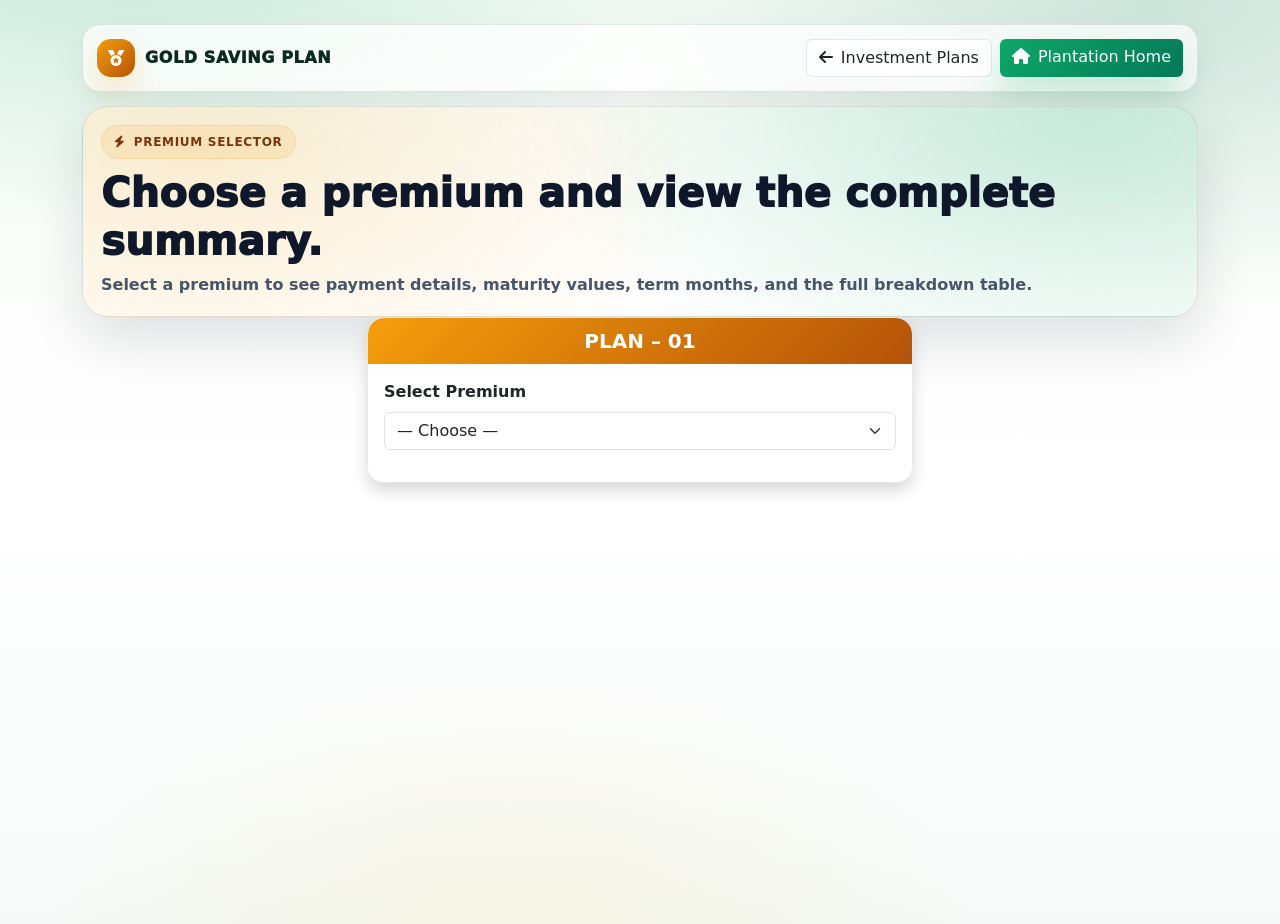
<file: gold-saving-plan.html>
<!DOCTYPE html>
<html lang="en">
<head>
  <meta charset="UTF-8" />
  <meta name="viewport" content="width=device-width, initial-scale=1, viewport-fit=cover" />
  <title>Gold Saving Plan – Premium Selector</title>

  <!-- Bootstrap 5 CSS -->
  <link href="https://cdn.jsdelivr.net/npm/bootstrap@5.3.3/dist/css/bootstrap.min.css" rel="stylesheet">
  <link rel="stylesheet" href="https://cdnjs.cloudflare.com/ajax/libs/font-awesome/6.4.0/css/all.min.css">

  <style>
    :root{
      --inv-primary:#0ea76a;
      --inv-primary-2:#047857;
      --inv-text:#0f172a;
      --inv-muted:#475569;
      --inv-stroke: rgba(15,23,42,.10);
      --inv-card: rgba(255,255,255,.78);
      --inv-shadow: 0 22px 55px rgba(2,6,23,.12);
      --inv-ring: rgba(14,167,106,.22);
    }
    body.inv-body{
      min-height:100vh;
      background:
        radial-gradient(1100px 600px at 10% -10%, rgba(14,167,106,.22), transparent 55%),
        radial-gradient(900px 500px at 90% 0%, rgba(4,120,87,.18), transparent 60%),
        radial-gradient(800px 500px at 40% 105%, rgba(251,191,36,.10), transparent 60%),
        linear-gradient(180deg, #f7fbf7 0%, #ffffff 55%, #f5faf8 100%);
      color:var(--inv-text);
    }
    :focus-visible{outline:3px solid var(--inv-ring)!important;outline-offset:3px;border-radius:14px}
    .inv-topbar{
      display:flex;align-items:center;justify-content:space-between;
      gap:12px;flex-wrap:wrap;
      padding:14px 14px;
      border-radius:18px;
      background: rgba(255,255,255,.72);
      border:1px solid var(--inv-stroke);
      backdrop-filter: blur(10px);
      box-shadow: 0 10px 30px rgba(2,6,23,.06);
    }
    .inv-brand{display:flex;align-items:center;gap:10px;font-weight:1000;letter-spacing:.6px;text-transform:uppercase;color:#0b2b1e}
    .inv-brand i{
      width:38px;height:38px;border-radius:14px;
      display:inline-flex;align-items:center;justify-content:center;
      background: linear-gradient(135deg, #f59e0b, #b45309);
      color:#fff;box-shadow: 0 14px 28px rgba(245,158,11,.22);
    }
    .inv-hero{
      margin-top:14px;
      border-radius:26px;
      overflow:hidden;
      border:1px solid var(--inv-stroke);
      background:
        radial-gradient(900px 450px at 10% 20%, rgba(245,158,11,.18), transparent 60%),
        radial-gradient(900px 450px at 90% 10%, rgba(14,167,106,.18), transparent 62%),
        linear-gradient(135deg, rgba(255,255,255,.72), rgba(255,255,255,.50));
      backdrop-filter: blur(10px);
      box-shadow: var(--inv-shadow);
    }
    .inv-hero .inner{padding:18px 18px}
    .inv-kicker{
      display:inline-flex;align-items:center;gap:8px;padding:7px 12px;border-radius:999px;
      background:rgba(245,158,11,.12);border:1px solid rgba(245,158,11,.18);
      color:#78350f;font-weight:900;text-transform:uppercase;letter-spacing:.7px;font-size:12px
    }
    .inv-title{margin:10px 0 6px;font-weight:1000;letter-spacing:.2px}
    .inv-sub{margin:0;color:var(--inv-muted);font-weight:650;line-height:1.7}
    .btn.inv-btn-primary{
      border:0;
      background:linear-gradient(135deg, var(--inv-primary), var(--inv-primary-2));
      box-shadow: 0 16px 30px rgba(14,167,106,.20);
    }
    .btn.inv-btn-primary:hover{filter:brightness(.98)}
    .btn.inv-btn-outline{border:1px solid var(--inv-stroke)!important;background:rgba(255,255,255,.82)!important}
    .card.inv-card{
      background: var(--inv-card)!important;
      border:1px solid var(--inv-stroke)!important;
      backdrop-filter: blur(12px);
      transition: transform .18s ease, box-shadow .18s ease, background .18s ease, border-color .18s ease;
      overflow:hidden;
    }
    .card.inv-card:hover{
      transform: translateY(-3px);
      box-shadow: 0 26px 70px rgba(2,6,23,.14)!important;
      border-color: rgba(245,158,11,.25)!important;
      background: rgba(255,255,255,.88)!important;
    }
    .card-header.inv-head{
      border:0!important;
      background:linear-gradient(135deg, #f59e0b, #b45309)!important;
    }
    .form-select:focus{
      border-color: rgba(245,158,11,.55)!important;
      box-shadow: 0 0 0 .25rem rgba(245,158,11,.18)!important;
    }
    .table{border-radius:14px;overflow:hidden}
  </style>
</head>

<body class="inv-body">
  <div class="container my-4">
    <div class="inv-topbar">
      <div class="inv-brand">
        <i class="fa-solid fa-medal" aria-hidden="true"></i>
        <span>Gold Saving Plan</span>
      </div>
      <div class="d-flex flex-wrap gap-2">
        <a class="btn inv-btn-outline" href="investments.html"><i class="fa-solid fa-arrow-left me-2" aria-hidden="true"></i>Investment Plans</a>
        <a class="btn inv-btn-primary text-white" href="plantation.html"><i class="fa-solid fa-house me-2" aria-hidden="true"></i>Plantation Home</a>
      </div>
    </div>

    <div class="inv-hero">
      <div class="inner">
        <div class="inv-kicker"><i class="fa-solid fa-bolt" aria-hidden="true"></i>Premium selector</div>
        <h1 class="inv-title">Choose a premium and view the complete summary.</h1>
        <p class="inv-sub">Select a premium to see payment details, maturity values, term months, and the full breakdown table.</p>
      </div>
    </div>

    <div class="row g-4">

      <!-- 🔹 PLAN 01 ONLY -->
      <div class="col-12 col-md-8 col-lg-6 mx-auto">
        <div class="card inv-card shadow border-0 rounded-4 h-100">
          <div class="card-header inv-head text-white text-center fs-5 fw-semibold rounded-top-4">
            PLAN – 01
          </div>
          <div class="card-body">
            <label for="premium1" class="form-label fw-semibold">Select Premium</label>
            <select id="premium1" class="form-select mb-3">
              <option value="">— Choose —</option>
            </select>

            <div id="details1" class="d-none">
              <div class="row g-2 mb-3">
                <div class="col-12">
                  <div class="p-3 bg-light rounded-3 border">
                    <div class="small text-muted">Payment</div>
                    <div class="fw-bold" id="payment1"></div>
                  </div>
                </div>
                <div class="col-12">
                  <div class="p-3 bg-light rounded-3 border">
                    <div class="small text-muted">Maturity Year</div>
                    <div class="fw-bold" id="maturityYear1"></div>
                  </div>
                </div>
                <div class="col-12">
                  <div class="p-3 bg-light rounded-3 border">
                    <div class="small text-muted">Maturity (Illustrated)</div>
                    <div class="fw-bold text-success" id="maturityIllustrated1"></div>
                  </div>
                </div>
                <div class="col-12">
                  <div class="p-3 bg-light rounded-3 border">
                    <div class="small text-muted">Maturity (Guaranteed)</div>
                    <div class="fw-bold text-primary" id="maturityGuaranteed1"></div>
                  </div>
                </div>
                <div class="col-12">
                  <div class="p-3 bg-light rounded-3 border">
                    <div class="small text-muted">Terms (Months)</div>
                    <div class="fw-bold" id="termMonths1"></div>
                  </div>
                </div>
              </div>

              <table class="table table-sm align-middle">
                <thead class="table-light">
                  <tr><th>Field</th><th>Value</th></tr>
                </thead>
                <tbody id="table1"></tbody>
              </table>

              <div class="alert alert-success mb-0">Showing details for selected premium.</div>
            </div>
          </div>
        </div>
      </div>

    </div>
  </div>

  <!-- Bootstrap Bundle JS -->
  <script src="https://cdn.jsdelivr.net/npm/bootstrap@5.3.3/dist/js/bootstrap.bundle.min.js"></script>

  <script>
    // =======================
    //  DATA (Plan 1 only)
    // =======================
    const PLANS = {
      plan1: [
        {id:"one-time",premium:1000000,premiumLabel:"Rs. 1,000,000 (One-time)",payment:"Rs. 1,000,000 at 5 Years",maturityYear:"5 Years",maturityIllustrated:5000000,maturityGuaranteed:2500000,termMonths:"N/A"},
        {id:"23m",premium:30435,premiumLabel:"Rs. 30,435 (23 Months) Pay 40% initially (400,000)",payment:"Rs. 1,100,005 at 5.6 Years",maturityYear:"5.6 Years",maturityIllustrated:5000000,maturityGuaranteed:2500000,termMonths:23},
        {id:"36m",premium:30556,premiumLabel:"Rs. 30,556 (36 Months)",payment:"Rs. 1,100,016 at 6 Years",maturityYear:"6 Years",maturityIllustrated:5000000,maturityGuaranteed:2500000,termMonths:36},
        {id:"48m",premium:22920,premiumLabel:"Rs. 22,920 (48 Months)",payment:"Rs. 1,100,160 at 7 Years",maturityYear:"7 Years",maturityIllustrated:5000000,maturityGuaranteed:2500000,termMonths:48},
        {id:"60m",premium:18335,premiumLabel:"Rs. 18,335 (60 Months)",payment:"Rs. 1,100,100 at 8 Years",maturityYear:"8 Years",maturityIllustrated:5000000,maturityGuaranteed:2500000,termMonths:60}
      ]
    };

    // =======================
    //  UI Logic
    // =======================
    const fmt = n => (typeof n === "number" ? "Rs. " + n.toLocaleString("en-US") : n);

    function fillDropdown(selectEl, data){
      data.forEach(d=>{
        const o=document.createElement("option");
        o.value=d.id;
        o.textContent=d.premiumLabel;
        selectEl.appendChild(o);
      });
    }

    function attachPlan(selectId, detailsId, idsPrefix, data){
      const sel = document.getElementById(selectId);
      const details = document.getElementById(detailsId);
      const map = {
        payment: document.getElementById("payment"+idsPrefix),
        maturityYear: document.getElementById("maturityYear"+idsPrefix),
        maturityIllustrated: document.getElementById("maturityIllustrated"+idsPrefix),
        maturityGuaranteed: document.getElementById("maturityGuaranteed"+idsPrefix),
        termMonths: document.getElementById("termMonths"+idsPrefix),
        table: document.getElementById("table"+idsPrefix)
      };

      fillDropdown(sel, data);

      sel.addEventListener("change", ()=>{
        const chosen = data.find(d=>d.id===sel.value);
        if(!chosen){
          details.classList.add("d-none");
          map.table.innerHTML="";
          return;
        }
        map.payment.textContent = chosen.payment;
        map.maturityYear.textContent = chosen.maturityYear;
        map.maturityIllustrated.textContent = fmt(chosen.maturityIllustrated);
        map.maturityGuaranteed.textContent = fmt(chosen.maturityGuaranteed);
        map.termMonths.textContent = chosen.termMonths;

        // table rows
        map.table.innerHTML = "";
        [
          ["Premium", fmt(chosen.premium)],
          ["Payment", chosen.payment],
          ["Maturity Year", chosen.maturityYear],
          ["Maturity (Illustrated)", fmt(chosen.maturityIllustrated)],
          ["Maturity (Guaranteed)", fmt(chosen.maturityGuaranteed)],
          ["Terms (Months)", chosen.termMonths]
        ].forEach(([k,v])=>{
          const tr=document.createElement("tr");
          tr.innerHTML = `<td>${k}</td><td>${v}</td>`;
          map.table.appendChild(tr);
        });

        details.classList.remove("d-none");
      });
    }

    // Hook up only plan 1
    attachPlan("premium1","details1","1",PLANS.plan1);
  </script>
</body>
</html>
</file>
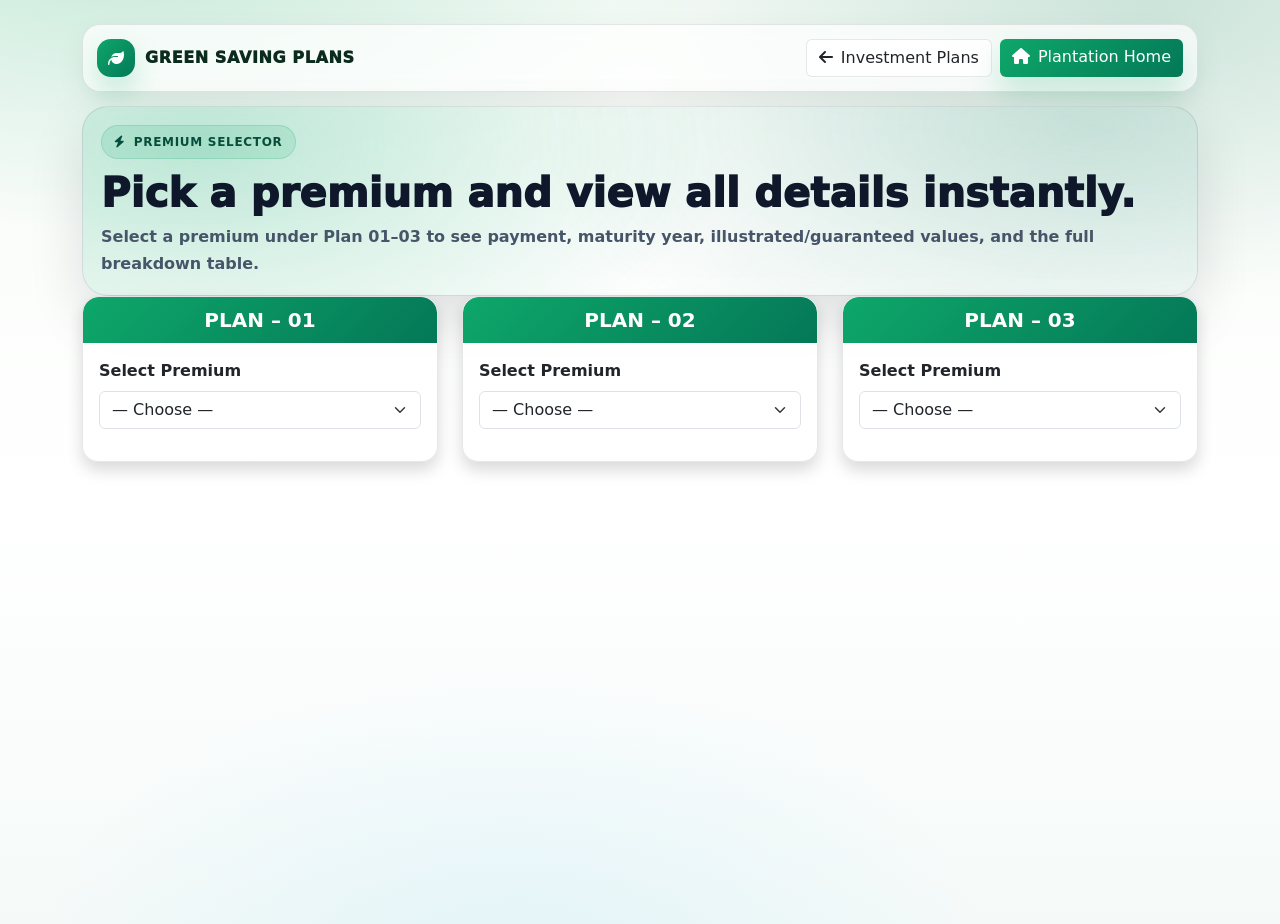
<file: green-saving-plans.html>
<!DOCTYPE html>
<html lang="en">
<head>
  <meta charset="UTF-8" />
  <meta name="viewport" content="width=device-width, initial-scale=1, viewport-fit=cover" />
  <title>Green Saving Plans – Premium Selector</title>

  <!-- Bootstrap 5 CSS -->
  <link href="https://cdn.jsdelivr.net/npm/bootstrap@5.3.3/dist/css/bootstrap.min.css" rel="stylesheet">
  <link rel="stylesheet" href="https://cdnjs.cloudflare.com/ajax/libs/font-awesome/6.4.0/css/all.min.css">

  <style>
    :root{
      --inv-primary:#0ea76a;
      --inv-primary-2:#047857;
      --inv-text:#0f172a;
      --inv-muted:#475569;
      --inv-stroke: rgba(15,23,42,.10);
      --inv-card: rgba(255,255,255,.78);
      --inv-shadow: 0 22px 55px rgba(2,6,23,.12);
      --inv-ring: rgba(14,167,106,.22);
    }
    body.inv-body{
      min-height:100vh;
      background:
        radial-gradient(1100px 600px at 10% -10%, rgba(14,167,106,.22), transparent 55%),
        radial-gradient(900px 500px at 90% 0%, rgba(4,120,87,.18), transparent 60%),
        radial-gradient(800px 500px at 40% 105%, rgba(56,189,248,.10), transparent 60%),
        linear-gradient(180deg, #f7fbf7 0%, #ffffff 55%, #f5faf8 100%);
      color:var(--inv-text);
    }
    :focus-visible{outline:3px solid var(--inv-ring)!important;outline-offset:3px;border-radius:14px}
    .inv-topbar{
      display:flex;align-items:center;justify-content:space-between;
      gap:12px;flex-wrap:wrap;
      padding:14px 14px;
      border-radius:18px;
      background: rgba(255,255,255,.72);
      border:1px solid var(--inv-stroke);
      backdrop-filter: blur(10px);
      box-shadow: 0 10px 30px rgba(2,6,23,.06);
    }
    .inv-brand{display:flex;align-items:center;gap:10px;font-weight:1000;letter-spacing:.6px;text-transform:uppercase;color:#0b2b1e}
    .inv-brand i{
      width:38px;height:38px;border-radius:14px;
      display:inline-flex;align-items:center;justify-content:center;
      background: linear-gradient(135deg, var(--inv-primary), var(--inv-primary-2));
      color:#fff;box-shadow: 0 14px 28px rgba(14,167,106,.22);
    }
    .inv-hero{
      margin-top:14px;
      border-radius:26px;
      overflow:hidden;
      border:1px solid var(--inv-stroke);
      background:
        radial-gradient(900px 450px at 10% 20%, rgba(14,167,106,.26), transparent 60%),
        radial-gradient(900px 450px at 90% 10%, rgba(4,120,87,.18), transparent 62%),
        linear-gradient(135deg, rgba(255,255,255,.72), rgba(255,255,255,.50));
      backdrop-filter: blur(10px);
      box-shadow: var(--inv-shadow);
    }
    .inv-hero .inner{padding:18px 18px}
    .inv-kicker{
      display:inline-flex;align-items:center;gap:8px;padding:7px 12px;border-radius:999px;
      background:rgba(14,167,106,.12);border:1px solid rgba(14,167,106,.18);
      color:#064e3b;font-weight:900;text-transform:uppercase;letter-spacing:.7px;font-size:12px
    }
    .inv-title{margin:10px 0 6px;font-weight:1000;letter-spacing:.2px}
    .inv-sub{margin:0;color:var(--inv-muted);font-weight:650;line-height:1.7}
    .btn.inv-btn-primary{
      border:0;
      background:linear-gradient(135deg, var(--inv-primary), var(--inv-primary-2));
      box-shadow: 0 16px 30px rgba(14,167,106,.20);
    }
    .btn.inv-btn-primary:hover{filter:brightness(.98)}
    .btn.inv-btn-outline{border:1px solid var(--inv-stroke)!important;background:rgba(255,255,255,.82)!important}
    .card.inv-card{
      background: var(--inv-card)!important;
      border:1px solid var(--inv-stroke)!important;
      backdrop-filter: blur(12px);
      transition: transform .18s ease, box-shadow .18s ease, background .18s ease, border-color .18s ease;
      overflow:hidden;
    }
    .card.inv-card:hover{
      transform: translateY(-3px);
      box-shadow: 0 26px 70px rgba(2,6,23,.14)!important;
      border-color: rgba(14,167,106,.25)!important;
      background: rgba(255,255,255,.88)!important;
    }
    .card-header.inv-head{
      border:0!important;
      background:linear-gradient(135deg, var(--inv-primary), var(--inv-primary-2))!important;
    }
    .form-select:focus{
      border-color: rgba(14,167,106,.55)!important;
      box-shadow: 0 0 0 .25rem rgba(14,167,106,.18)!important;
    }
    .table{border-radius:14px;overflow:hidden}
  </style>
</head>

<body class="inv-body">
  <div class="container my-4">
    <div class="inv-topbar">
      <div class="inv-brand">
        <i class="fa-solid fa-leaf" aria-hidden="true"></i>
        <span>Green Saving Plans</span>
      </div>
      <div class="d-flex flex-wrap gap-2">
        <a class="btn inv-btn-outline" href="investments.html"><i class="fa-solid fa-arrow-left me-2" aria-hidden="true"></i>Investment Plans</a>
        <a class="btn inv-btn-primary text-white" href="plantation.html"><i class="fa-solid fa-house me-2" aria-hidden="true"></i>Plantation Home</a>
      </div>
    </div>

    <div class="inv-hero">
      <div class="inner">
        <div class="inv-kicker"><i class="fa-solid fa-bolt" aria-hidden="true"></i>Premium selector</div>
        <h1 class="inv-title">Pick a premium and view all details instantly.</h1>
        <p class="inv-sub">Select a premium under Plan 01–03 to see payment, maturity year, illustrated/guaranteed values, and the full breakdown table.</p>
      </div>
    </div>

    <div class="row g-4">

      <!-- 🔹 PLAN 01 -->
      <div class="col-12 col-md-6 col-lg-4">
        <div class="card inv-card shadow border-0 rounded-4 h-100">
          <div class="card-header inv-head text-white text-center fs-5 fw-semibold rounded-top-4">
            PLAN – 01
          </div>
          <div class="card-body">
            <label for="premium1" class="form-label fw-semibold">Select Premium</label>
            <select id="premium1" class="form-select mb-3">
              <option value="">— Choose —</option>
            </select>

            <div id="details1" class="d-none">
              <div class="row g-2 mb-3">
                <div class="col-12">
                  <div class="p-3 bg-light rounded-3 border"><div class="small text-muted">Payment</div><div class="fw-bold" id="payment1"></div></div>
                </div>
                <div class="col-12">
                  <div class="p-3 bg-light rounded-3 border"><div class="small text-muted">Maturity Year</div><div class="fw-bold" id="maturityYear1"></div></div>
                </div>
                <div class="col-12">
                  <div class="p-3 bg-light rounded-3 border"><div class="small text-muted">Maturity (Illustrated)</div><div class="fw-bold text-success" id="maturityIllustrated1"></div></div>
                </div>
                <div class="col-12">
                  <div class="p-3 bg-light rounded-3 border"><div class="small text-muted">Maturity (Guaranteed)</div><div class="fw-bold text-primary" id="maturityGuaranteed1"></div></div>
                </div>
                <div class="col-12">
                  <div class="p-3 bg-light rounded-3 border"><div class="small text-muted">Terms (Months)</div><div class="fw-bold" id="termMonths1"></div></div>
                </div>
              </div>

              <table class="table table-sm align-middle">
                <thead class="table-light">
                  <tr><th>Field</th><th>Value</th></tr>
                </thead>
                <tbody id="table1"></tbody>
              </table>

              <div class="alert alert-success mb-0">Showing details for selected premium.</div>
            </div>
          </div>
        </div>
      </div>

      <!-- 🔹 PLAN 02 -->
      <div class="col-12 col-md-6 col-lg-4">
        <div class="card inv-card shadow border-0 rounded-4 h-100">
          <div class="card-header inv-head text-white text-center fs-5 fw-semibold rounded-top-4">
            PLAN – 02
          </div>
          <div class="card-body">
            <label for="premium2" class="form-label fw-semibold">Select Premium</label>
            <select id="premium2" class="form-select mb-3">
              <option value="">— Choose —</option>
            </select>

            <div id="details2" class="d-none">
              <div class="row g-2 mb-3">
                <div class="col-12">
                  <div class="p-3 bg-light rounded-3 border"><div class="small text-muted">Payment</div><div class="fw-bold" id="payment2"></div></div>
                </div>
                <div class="col-12">
                  <div class="p-3 bg-light rounded-3 border"><div class="small text-muted">Maturity Year</div><div class="fw-bold" id="maturityYear2"></div></div>
                </div>
                <div class="col-12">
                  <div class="p-3 bg-light rounded-3 border"><div class="small text-muted">Maturity (Illustrated)</div><div class="fw-bold text-success" id="maturityIllustrated2"></div></div>
                </div>
                <div class="col-12">
                  <div class="p-3 bg-light rounded-3 border"><div class="small text-muted">Maturity (Guaranteed)</div><div class="fw-bold text-primary" id="maturityGuaranteed2"></div></div>
                </div>
                <div class="col-12">
                  <div class="p-3 bg-light rounded-3 border"><div class="small text-muted">Terms (Months)</div><div class="fw-bold" id="termMonths2"></div></div>
                </div>
              </div>

              <table class="table table-sm align-middle">
                <thead class="table-light">
                  <tr><th>Field</th><th>Value</th></tr>
                </thead>
                <tbody id="table2"></tbody>
              </table>

              <div class="alert alert-success mb-0">Showing details for selected premium.</div>
            </div>
          </div>
        </div>
      </div>

      <!-- 🔹 PLAN 03 -->
      <div class="col-12 col-md-6 col-lg-4">
        <div class="card inv-card shadow border-0 rounded-4 h-100">
          <div class="card-header inv-head text-white text-center fs-5 fw-semibold rounded-top-4">
            PLAN – 03
          </div>
          <div class="card-body">
            <label for="premium3" class="form-label fw-semibold">Select Premium</label>
            <select id="premium3" class="form-select mb-3">
              <option value="">— Choose —</option>
            </select>

            <div id="details3" class="d-none">
              <div class="row g-2 mb-3">
                <div class="col-12">
                  <div class="p-3 bg-light rounded-3 border"><div class="small text-muted">Payment</div><div class="fw-bold" id="payment3"></div></div>
                </div>
                <div class="col-12">
                  <div class="p-3 bg-light rounded-3 border"><div class="small text-muted">Maturity Year</div><div class="fw-bold" id="maturityYear3"></div></div>
                </div>
                <div class="col-12">
                  <div class="p-3 bg-light rounded-3 border"><div class="small text-muted">Maturity (Illustrated)</div><div class="fw-bold text-success" id="maturityIllustrated3"></div></div>
                </div>
                <div class="col-12">
                  <div class="p-3 bg-light rounded-3 border"><div class="small text-muted">Maturity (Guaranteed)</div><div class="fw-bold text-primary" id="maturityGuaranteed3"></div></div>
                </div>
                <div class="col-12">
                  <div class="p-3 bg-light rounded-3 border"><div class="small text-muted">Terms (Months)</div><div class="fw-bold" id="termMonths3"></div></div>
                </div>
              </div>

              <table class="table table-sm align-middle">
                <thead class="table-light">
                  <tr><th>Field</th><th>Value</th></tr>
                </thead>
                <tbody id="table3"></tbody>
              </table>

              <div class="alert alert-success mb-0">Showing details for selected premium.</div>
            </div>
          </div>
        </div>
      </div>

    </div>
  </div>

  <!-- Bootstrap Bundle JS -->
  <script src="https://cdn.jsdelivr.net/npm/bootstrap@5.3.3/dist/js/bootstrap.bundle.min.js"></script>

  <script>
    // =======================
    //  DATA (edit as needed)
    // =======================
    const PLANS = {
      plan1: [
        {id:"one-time",premium:200000,premiumLabel:"Rs. 200,000 (One-time)",payment:"Rs. 200,000 at 5 Years",maturityYear:"5 Years",maturityIllustrated:1000000,maturityGuaranteed:500000,termMonths:"N/A"},
        {id:"23m",premium:5250,premiumLabel:"Rs. 5,250 (23 Months)Pay 40% initially (88,000)",payment:"Rs. 208,750 at 5.6 Years",maturityYear:"5.6 Years",maturityIllustrated:1000000,maturityGuaranteed:500000,termMonths:23},
        {id:"36m",premium:6120,premiumLabel:"Rs. 6,120 (36 Months)",payment:"Rs. 220,320 at 6 Years",maturityYear:"6 Years",maturityIllustrated:1000000,maturityGuaranteed:500000,termMonths:36},
        {id:"48m",premium:4600,premiumLabel:"Rs. 4,600 (48 Months)",payment:"Rs. 220,800 at 7 Years",maturityYear:"7 Years",maturityIllustrated:1000000,maturityGuaranteed:500000,termMonths:48},
        {id:"60m",premium:3700,premiumLabel:"Rs. 3,700 (60 Months)",payment:"Rs. 222,000 at 8 Years",maturityYear:"8 Years",maturityIllustrated:1000000,maturityGuaranteed:500000,termMonths:60}
      ],
      plan2: [
        {id:"one-time",premium:350000,premiumLabel:"Rs. 350,000 (One-time)",payment:"Rs. 350,000 at 5 Years",maturityYear:"5 Years",maturityIllustrated:1750000,maturityGuaranteed:875000,termMonths:"N/A"},
        {id:"23m",premium:9600,premiumLabel:"Rs. 9,600 (23 Months)Pay 40% initially (140,000)",payment:"Rs. 360,800 at 5.6 Years",maturityYear:"5.6 Years",maturityIllustrated:1750000,maturityGuaranteed:875000,termMonths:23},
        {id:"36m",premium:10695,premiumLabel:"Rs. 10,695 (36 Months)",payment:"Rs. 385,020 at 6 Years",maturityYear:"6 Years",maturityIllustrated:1750000,maturityGuaranteed:875000,termMonths:36},
        {id:"48m",premium:8025,premiumLabel:"Rs. 8,025 (48 Months)",payment:"Rs. 385,200 at 7 Years",maturityYear:"7 Years",maturityIllustrated:1750000,maturityGuaranteed:875000,termMonths:48},
        {id:"60m",premium:6420,premiumLabel:"Rs. 6,420 (60 Months)",payment:"Rs. 385,200 at 8 Years",maturityYear:"8 Years",maturityIllustrated:1750000,maturityGuaranteed:875000,termMonths:60}
      ],
      plan3: [
        {id:"one-time",premium:525000,premiumLabel:"Rs. 525,000 (One-time)",payment:"Rs. 525,000 at 5 Years",maturityYear:"5 Years",maturityIllustrated:2625000,maturityGuaranteed:1312500,termMonths:"N/A"},
        {id:"23m",premium:13700,premiumLabel:"Rs. 13,700 (23 Months)Pay 40% initially (210,000)",payment:"Rs. 525,100 at 5.6 Years",maturityYear:"5.6 Years",maturityIllustrated:2625000,maturityGuaranteed:1312500,termMonths:23},
        {id:"36m",premium:12065,premiumLabel:"Rs. 12,065 (36 Months)",payment:"Rs. 577,800 at 6 Years",maturityYear:"6 Years",maturityIllustrated:2625000,maturityGuaranteed:1312500,termMonths:36},
        {id:"48m",premium:12035,premiumLabel:"Rs. 12,035 (48 Months)",payment:"Rs. 577,680 at 7 Years",maturityYear:"7 Years",maturityIllustrated:2625000,maturityGuaranteed:1312500,termMonths:48},
        {id:"60m",premium:9625,premiumLabel:"Rs. 9,625 (60 Months)",payment:"Rs. 577,500 at 8 Years",maturityYear:"8 Years",maturityIllustrated:2625000,maturityGuaranteed:1312500,termMonths:60}
      ]
    };

    // =======================
    //  UI Logic (no jQuery)
    // =======================
    const fmt = n => (typeof n === "number" ? "Rs. " + n.toLocaleString("en-US") : n);

    function fillDropdown(selectEl, data){
      data.forEach(d=>{
        const o=document.createElement("option");
        o.value=d.id;
        o.textContent=d.premiumLabel;
        selectEl.appendChild(o);
      });
    }

    function attachPlan(selectId, detailsId, idsPrefix, data){
      const sel = document.getElementById(selectId);
      const details = document.getElementById(detailsId);
      const map = {
        payment: document.getElementById("payment"+idsPrefix),
        maturityYear: document.getElementById("maturityYear"+idsPrefix),
        maturityIllustrated: document.getElementById("maturityIllustrated"+idsPrefix),
        maturityGuaranteed: document.getElementById("maturityGuaranteed"+idsPrefix),
        termMonths: document.getElementById("termMonths"+idsPrefix),
        table: document.getElementById("table"+idsPrefix)
      };

      fillDropdown(sel, data);

      sel.addEventListener("change", ()=>{
        const chosen = data.find(d=>d.id===sel.value);
        if(!chosen){
          details.classList.add("d-none");
          map.table.innerHTML="";
          return;
        }
        map.payment.textContent = chosen.payment;
        map.maturityYear.textContent = chosen.maturityYear;
        map.maturityIllustrated.textContent = fmt(chosen.maturityIllustrated);
        map.maturityGuaranteed.textContent = fmt(chosen.maturityGuaranteed);
        map.termMonths.textContent = chosen.termMonths;

        // table rows
        map.table.innerHTML = "";
        [
          ["Premium", fmt(chosen.premium)],
          ["Payment", chosen.payment],
          ["Maturity Year", chosen.maturityYear],
          ["Maturity (Illustrated)", fmt(chosen.maturityIllustrated)],
          ["Maturity (Guaranteed)", fmt(chosen.maturityGuaranteed)],
          ["Terms (Months)", chosen.termMonths]
        ].forEach(([k,v])=>{
          const tr=document.createElement("tr");
          tr.innerHTML = `<td>${k}</td><td>${v}</td>`;
          map.table.appendChild(tr);
        });

        details.classList.remove("d-none");
      });
    }

    // Hook up all plans
    attachPlan("premium1","details1","1",PLANS.plan1);
    attachPlan("premium2","details2","2",PLANS.plan2);
    attachPlan("premium3","details3","3",PLANS.plan3);
  </script>
</body>
</html>
</file>
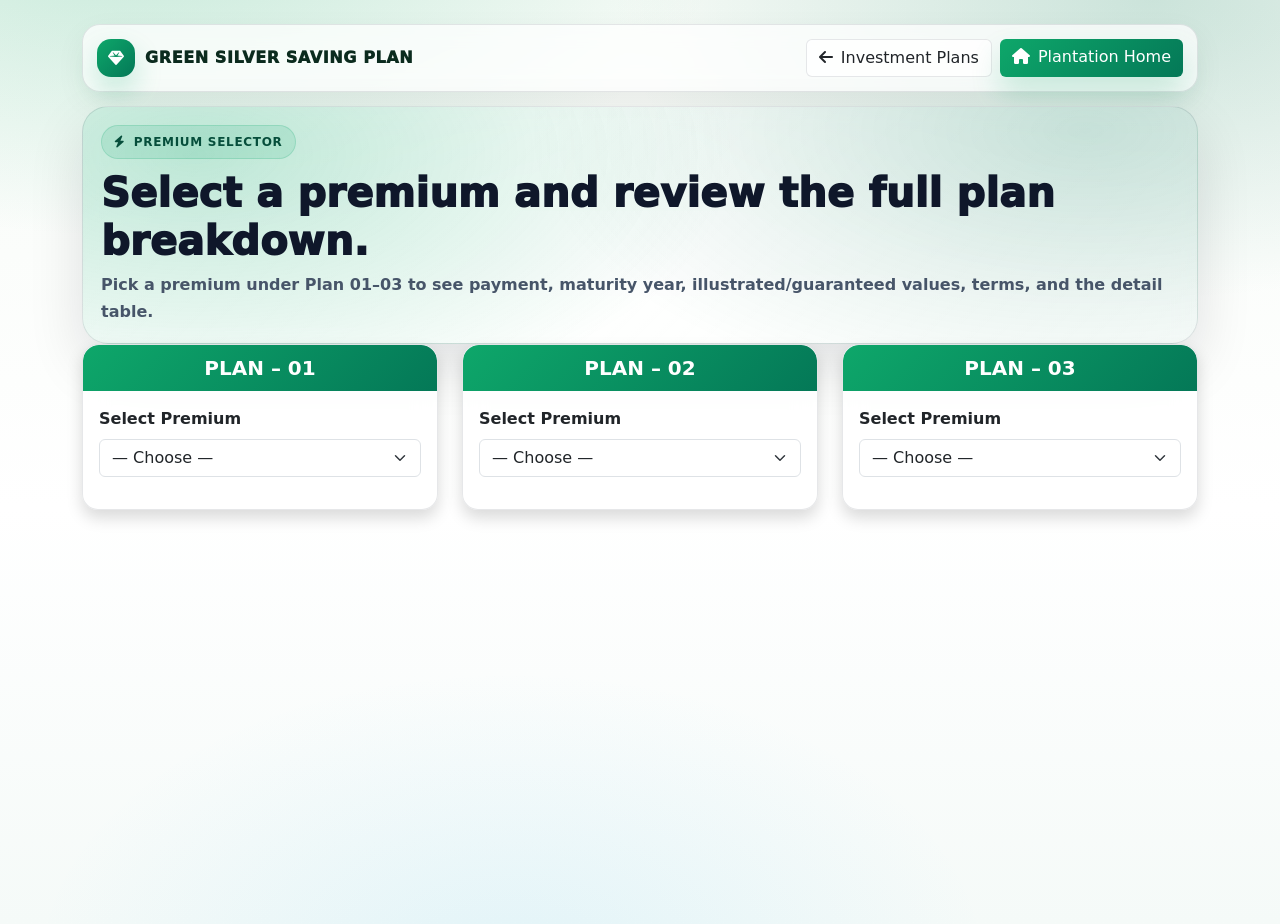
<file: green-silver-saving-plan.html>
<!DOCTYPE html>
<html lang="en">
<head>
  <meta charset="UTF-8" />
  <meta name="viewport" content="width=device-width, initial-scale=1, viewport-fit=cover" />
  <title>Green Silver Saving Plan – Premium Selector</title>

  <!-- Bootstrap 5 CSS -->
  <link href="https://cdn.jsdelivr.net/npm/bootstrap@5.3.3/dist/css/bootstrap.min.css" rel="stylesheet">
  <link rel="stylesheet" href="https://cdnjs.cloudflare.com/ajax/libs/font-awesome/6.4.0/css/all.min.css">

  <style>
    :root{
      --inv-primary:#0ea76a;
      --inv-primary-2:#047857;
      --inv-text:#0f172a;
      --inv-muted:#475569;
      --inv-stroke: rgba(15,23,42,.10);
      --inv-card: rgba(255,255,255,.78);
      --inv-shadow: 0 22px 55px rgba(2,6,23,.12);
      --inv-ring: rgba(14,167,106,.22);
    }
    body.inv-body{
      min-height:100vh;
      background:
        radial-gradient(1100px 600px at 10% -10%, rgba(14,167,106,.22), transparent 55%),
        radial-gradient(900px 500px at 90% 0%, rgba(4,120,87,.18), transparent 60%),
        radial-gradient(800px 500px at 40% 105%, rgba(56,189,248,.10), transparent 60%),
        linear-gradient(180deg, #f7fbf7 0%, #ffffff 55%, #f5faf8 100%);
      color:var(--inv-text);
    }
    :focus-visible{outline:3px solid var(--inv-ring)!important;outline-offset:3px;border-radius:14px}
    .inv-topbar{
      display:flex;align-items:center;justify-content:space-between;
      gap:12px;flex-wrap:wrap;
      padding:14px 14px;
      border-radius:18px;
      background: rgba(255,255,255,.72);
      border:1px solid var(--inv-stroke);
      backdrop-filter: blur(10px);
      box-shadow: 0 10px 30px rgba(2,6,23,.06);
    }
    .inv-brand{display:flex;align-items:center;gap:10px;font-weight:1000;letter-spacing:.6px;text-transform:uppercase;color:#0b2b1e}
    .inv-brand i{
      width:38px;height:38px;border-radius:14px;
      display:inline-flex;align-items:center;justify-content:center;
      background: linear-gradient(135deg, var(--inv-primary), var(--inv-primary-2));
      color:#fff;box-shadow: 0 14px 28px rgba(14,167,106,.22);
    }
    .inv-hero{
      margin-top:14px;
      border-radius:26px;
      overflow:hidden;
      border:1px solid var(--inv-stroke);
      background:
        radial-gradient(900px 450px at 10% 20%, rgba(14,167,106,.26), transparent 60%),
        radial-gradient(900px 450px at 90% 10%, rgba(4,120,87,.18), transparent 62%),
        linear-gradient(135deg, rgba(255,255,255,.72), rgba(255,255,255,.50));
      backdrop-filter: blur(10px);
      box-shadow: var(--inv-shadow);
    }
    .inv-hero .inner{padding:18px 18px}
    .inv-kicker{
      display:inline-flex;align-items:center;gap:8px;padding:7px 12px;border-radius:999px;
      background:rgba(14,167,106,.12);border:1px solid rgba(14,167,106,.18);
      color:#064e3b;font-weight:900;text-transform:uppercase;letter-spacing:.7px;font-size:12px
    }
    .inv-title{margin:10px 0 6px;font-weight:1000;letter-spacing:.2px}
    .inv-sub{margin:0;color:var(--inv-muted);font-weight:650;line-height:1.7}
    .btn.inv-btn-primary{
      border:0;
      background:linear-gradient(135deg, var(--inv-primary), var(--inv-primary-2));
      box-shadow: 0 16px 30px rgba(14,167,106,.20);
    }
    .btn.inv-btn-primary:hover{filter:brightness(.98)}
    .btn.inv-btn-outline{border:1px solid var(--inv-stroke)!important;background:rgba(255,255,255,.82)!important}
    .card.inv-card{
      background: var(--inv-card)!important;
      border:1px solid var(--inv-stroke)!important;
      backdrop-filter: blur(12px);
      transition: transform .18s ease, box-shadow .18s ease, background .18s ease, border-color .18s ease;
      overflow:hidden;
    }
    .card.inv-card:hover{
      transform: translateY(-3px);
      box-shadow: 0 26px 70px rgba(2,6,23,.14)!important;
      border-color: rgba(14,167,106,.25)!important;
      background: rgba(255,255,255,.88)!important;
    }
    .card-header.inv-head{
      border:0!important;
      background:linear-gradient(135deg, var(--inv-primary), var(--inv-primary-2))!important;
    }
    .form-select:focus{
      border-color: rgba(14,167,106,.55)!important;
      box-shadow: 0 0 0 .25rem rgba(14,167,106,.18)!important;
    }
    .table{border-radius:14px;overflow:hidden}
  </style>
</head>

<body class="inv-body">
  <div class="container my-4">
    <div class="inv-topbar">
      <div class="inv-brand">
        <i class="fa-solid fa-gem" aria-hidden="true"></i>
        <span>Green Silver Saving Plan</span>
      </div>
      <div class="d-flex flex-wrap gap-2">
        <a class="btn inv-btn-outline" href="investments.html"><i class="fa-solid fa-arrow-left me-2" aria-hidden="true"></i>Investment Plans</a>
        <a class="btn inv-btn-primary text-white" href="plantation.html"><i class="fa-solid fa-house me-2" aria-hidden="true"></i>Plantation Home</a>
      </div>
    </div>

    <div class="inv-hero">
      <div class="inner">
        <div class="inv-kicker"><i class="fa-solid fa-bolt" aria-hidden="true"></i>Premium selector</div>
        <h1 class="inv-title">Select a premium and review the full plan breakdown.</h1>
        <p class="inv-sub">Pick a premium under Plan 01–03 to see payment, maturity year, illustrated/guaranteed values, terms, and the detail table.</p>
      </div>
    </div>

    <div class="row g-4">

      <!-- 🔹 PLAN 01 -->
      <div class="col-12 col-md-6 col-lg-4">
        <div class="card inv-card shadow border-0 rounded-4 h-100">
          <div class="card-header inv-head text-white text-center fs-5 fw-semibold rounded-top-4">
            PLAN – 01
          </div>
          <div class="card-body">
            <label for="premium1" class="form-label fw-semibold">Select Premium</label>
            <select id="premium1" class="form-select mb-3">
              <option value="">— Choose —</option>
            </select>

            <div id="details1" class="d-none">
              <div class="row g-2 mb-3">
                <div class="col-12">
                  <div class="p-3 bg-light rounded-3 border"><div class="small text-muted">Payment</div><div class="fw-bold" id="payment1"></div></div>
                </div>
                <div class="col-12">
                  <div class="p-3 bg-light rounded-3 border"><div class="small text-muted">Maturity Year</div><div class="fw-bold" id="maturityYear1"></div></div>
                </div>
                <div class="col-12">
                  <div class="p-3 bg-light rounded-3 border"><div class="small text-muted">Maturity (Illustrated)</div><div class="fw-bold text-success" id="maturityIllustrated1"></div></div>
                </div>
                <div class="col-12">
                  <div class="p-3 bg-light rounded-3 border"><div class="small text-muted">Maturity (Guaranteed)</div><div class="fw-bold text-primary" id="maturityGuaranteed1"></div></div>
                </div>
                <div class="col-12">
                  <div class="p-3 bg-light rounded-3 border"><div class="small text-muted">Terms (Months)</div><div class="fw-bold" id="termMonths1"></div></div>
                </div>
              </div>

              <table class="table table-sm align-middle">
                <thead class="table-light">
                  <tr><th>Field</th><th>Value</th></tr>
                </thead>
                <tbody id="table1"></tbody>
              </table>

              <div class="alert alert-success mb-0">Showing details for selected premium.</div>
            </div>
          </div>
        </div>
      </div>

      <!-- 🔹 PLAN 02 -->
      <div class="col-12 col-md-6 col-lg-4">
        <div class="card inv-card shadow border-0 rounded-4 h-100">
          <div class="card-header inv-head text-white text-center fs-5 fw-semibold rounded-top-4">
            PLAN – 02
          </div>
          <div class="card-body">
            <label for="premium2" class="form-label fw-semibold">Select Premium</label>
            <select id="premium2" class="form-select mb-3">
              <option value="">— Choose —</option>
            </select>

            <div id="details2" class="d-none">
              <div class="row g-2 mb-3">
                <div class="col-12">
                  <div class="p-3 bg-light rounded-3 border"><div class="small text-muted">Payment</div><div class="fw-bold" id="payment2"></div></div>
                </div>
                <div class="col-12">
                  <div class="p-3 bg-light rounded-3 border"><div class="small text-muted">Maturity Year</div><div class="fw-bold" id="maturityYear2"></div></div>
                </div>
                <div class="col-12">
                  <div class="p-3 bg-light rounded-3 border"><div class="small text-muted">Maturity (Illustrated)</div><div class="fw-bold text-success" id="maturityIllustrated2"></div></div>
                </div>
                <div class="col-12">
                  <div class="p-3 bg-light rounded-3 border"><div class="small text-muted">Maturity (Guaranteed)</div><div class="fw-bold text-primary" id="maturityGuaranteed2"></div></div>
                </div>
                <div class="col-12">
                  <div class="p-3 bg-light rounded-3 border"><div class="small text-muted">Terms (Months)</div><div class="fw-bold" id="termMonths2"></div></div>
                </div>
              </div>

              <table class="table table-sm align-middle">
                <thead class="table-light">
                  <tr><th>Field</th><th>Value</th></tr>
                </thead>
                <tbody id="table2"></tbody>
              </table>

              <div class="alert alert-success mb-0">Showing details for selected premium.</div>
            </div>
          </div>
        </div>
      </div>

      <!-- 🔹 PLAN 03 -->
      <div class="col-12 col-md-6 col-lg-4">
        <div class="card inv-card shadow border-0 rounded-4 h-100">
          <div class="card-header inv-head text-white text-center fs-5 fw-semibold rounded-top-4">
            PLAN – 03
          </div>
          <div class="card-body">
            <label for="premium3" class="form-label fw-semibold">Select Premium</label>
            <select id="premium3" class="form-select mb-3">
              <option value="">— Choose —</option>
            </select>

            <div id="details3" class="d-none">
              <div class="row g-2 mb-3">
                <div class="col-12">
                  <div class="p-3 bg-light rounded-3 border"><div class="small text-muted">Payment</div><div class="fw-bold" id="payment3"></div></div>
                </div>
                <div class="col-12">
                  <div class="p-3 bg-light rounded-3 border"><div class="small text-muted">Maturity Year</div><div class="fw-bold" id="maturityYear3"></div></div>
                </div>
                <div class="col-12">
                  <div class="p-3 bg-light rounded-3 border"><div class="small text-muted">Maturity (Illustrated)</div><div class="fw-bold text-success" id="maturityIllustrated3"></div></div>
                </div>
                <div class="col-12">
                  <div class="p-3 bg-light rounded-3 border"><div class="small text-muted">Maturity (Guaranteed)</div><div class="fw-bold text-primary" id="maturityGuaranteed3"></div></div>
                </div>
                <div class="col-12">
                  <div class="p-3 bg-light rounded-3 border"><div class="small text-muted">Terms (Months)</div><div class="fw-bold" id="termMonths3"></div></div>
                </div>
              </div>

              <table class="table table-sm align-middle">
                <thead class="table-light">
                  <tr><th>Field</th><th>Value</th></tr>
                </thead>
                <tbody id="table3"></tbody>
              </table>

              <div class="alert alert-success mb-0">Showing details for selected premium.</div>
            </div>
          </div>
        </div>
      </div>

    </div>
  </div>

  <!-- Bootstrap Bundle JS -->
  <script src="https://cdn.jsdelivr.net/npm/bootstrap@5.3.3/dist/js/bootstrap.bundle.min.js"></script>

  <script>
    // =======================
    //  DATA (edit as needed)
    // =======================
    const PLANS = {
      plan1: [
        {id:"one-time",premium:700000,premiumLabel:"Rs. 700,000 (One-time)",payment:"Rs. 700,000 at 5 Years",maturityYear:"5 Years",maturityIllustrated:3500000,maturityGuaranteed:1750000,termMonths:"N/A"},
        {id:"23m",premium:21305,premiumLabel:"Rs. 21,305 (23 Months) Pay 40% initially (280,000)",payment:"Rs. 770,015 at 5.6 Years",maturityYear:"5.6 Years",maturityIllustrated:3500000,maturityGuaranteed:1750000,termMonths:23},
        {id:"36m",premium:21400,premiumLabel:"Rs. 21,400 (36 Months)",payment:"Rs. 770,400 at 6 Years",maturityYear:"6 Years",maturityIllustrated:3500000,maturityGuaranteed:1750000,termMonths:36},
        {id:"48m",premium:16045,premiumLabel:"Rs. 16,045 (48 Months)",payment:"Rs. 770,160 at 7 Years",maturityYear:"7 Years",maturityIllustrated:3500000,maturityGuaranteed:1750000,termMonths:48},
        {id:"60m",premium:12835,premiumLabel:"Rs. 12,835 (60 Months)",payment:"Rs. 222,000 at 8 Years",maturityYear:"8 Years",maturityIllustrated:3500000,maturityGuaranteed:1750000,termMonths:60}
      ],
      plan2: [
        {id:"one-time",premium:800000,premiumLabel:"Rs. 800,000 (One-time)",payment:"Rs. 800000 at 5 Years",maturityYear:"5 Years",maturityIllustrated:4000000,maturityGuaranteed:2000000,termMonths:"N/A"},
        {id:"23m",premium:24350,premiumLabel:"Rs. 24,350 (23 Months) Pay 40% initially (320,000)",payment:"Rs. 880,050 at 5.6 Years",maturityYear:"5.6 Years",maturityIllustrated:4000000,maturityGuaranteed:2000000,termMonths:23},
        {id:"36m",premium:24445,premiumLabel:"Rs. 24,445 (36 Months)",payment:"Rs. 880,020 at 6 Years",maturityYear:"6 Years",maturityIllustrated:4000000,maturityGuaranteed:2000000,termMonths:36},
        {id:"48m",premium:18335,premiumLabel:"Rs. 18,335 (48 Months)",payment:"Rs. 880,080 at 7 Years",maturityYear:"7 Years",maturityIllustrated:4000000,maturityGuaranteed:2000000,termMonths:48},
        {id:"60m",premium:14670,premiumLabel:"Rs. 14,670 (60 Months)",payment:"Rs. 880,200 at 8 Years",maturityYear:"8 Years",maturityIllustrated:4000000,maturityGuaranteed:2000000,termMonths:60}
      ],
      plan3: [
        {id:"one-time",premium:900000,premiumLabel:"Rs. 900,000 (One-time)",payment:"Rs. 900000 at 5 Years",maturityYear:"5 Years",maturityIllustrated:4500000,maturityGuaranteed:2250000,termMonths:"N/A"},
        {id:"23m",premium:27395,premiumLabel:"Rs. 27,395 (23 Months) Pay 40% initially (360,000)",payment:"Rs. 990,085 at 5.6 Years",maturityYear:"5.6 Years",maturityIllustrated:4500000,maturityGuaranteed:2250000,termMonths:23},
        {id:"36m",premium:27500,premiumLabel:"Rs. 27,500 (36 Months)",payment:"Rs. 990,000 at 6 Years",maturityYear:"6 Years",maturityIllustrated:4500000,maturityGuaranteed:2250000,termMonths:36},
        {id:"48m",premium:20625,premiumLabel:"Rs. 20,625 (48 Months)",payment:"Rs. 990,000 at 7 Years",maturityYear:"7 Years",maturityIllustrated:4500000,maturityGuaranteed:2250000,termMonths:48},
        {id:"60m",premium:16500,premiumLabel:"Rs. 16,500 (60 Months)",payment:"Rs. 990,000 at 8 Years",maturityYear:"8 Years",maturityIllustrated:4500000,maturityGuaranteed:2250000,termMonths:60}
      ]
    };

    // =======================
    //  UI Logic (no jQuery)
    // =======================
    const fmt = n => (typeof n === "number" ? "Rs. " + n.toLocaleString("en-US") : n);

    function fillDropdown(selectEl, data){
      data.forEach(d=>{
        const o=document.createElement("option");
        o.value=d.id;
        o.textContent=d.premiumLabel;
        selectEl.appendChild(o);
      });
    }

    function attachPlan(selectId, detailsId, idsPrefix, data){
      const sel = document.getElementById(selectId);
      const details = document.getElementById(detailsId);
      const map = {
        payment: document.getElementById("payment"+idsPrefix),
        maturityYear: document.getElementById("maturityYear"+idsPrefix),
        maturityIllustrated: document.getElementById("maturityIllustrated"+idsPrefix),
        maturityGuaranteed: document.getElementById("maturityGuaranteed"+idsPrefix),
        termMonths: document.getElementById("termMonths"+idsPrefix),
        table: document.getElementById("table"+idsPrefix)
      };

      fillDropdown(sel, data);

      sel.addEventListener("change", ()=>{
        const chosen = data.find(d=>d.id===sel.value);
        if(!chosen){
          details.classList.add("d-none");
          map.table.innerHTML="";
          return;
        }
        map.payment.textContent = chosen.payment;
        map.maturityYear.textContent = chosen.maturityYear;
        map.maturityIllustrated.textContent = fmt(chosen.maturityIllustrated);
        map.maturityGuaranteed.textContent = fmt(chosen.maturityGuaranteed);
        map.termMonths.textContent = chosen.termMonths;

        map.table.innerHTML = "";
        [
          ["Premium", fmt(chosen.premium)],
          ["Payment", chosen.payment],
          ["Maturity Year", chosen.maturityYear],
          ["Maturity (Illustrated)", fmt(chosen.maturityIllustrated)],
          ["Maturity (Guaranteed)", fmt(chosen.maturityGuaranteed)],
          ["Terms (Months)", chosen.termMonths]
        ].forEach(([k,v])=>{
          const tr=document.createElement("tr");
          tr.innerHTML = `<td>${k}</td><td>${v}</td>`;
          map.table.appendChild(tr);
        });

        details.classList.remove("d-none");
      });
    }

    attachPlan("premium1","details1","1",PLANS.plan1);
    attachPlan("premium2","details2","2",PLANS.plan2);
    attachPlan("premium3","details3","3",PLANS.plan3);
  </script>
</body>
</html>
</file>
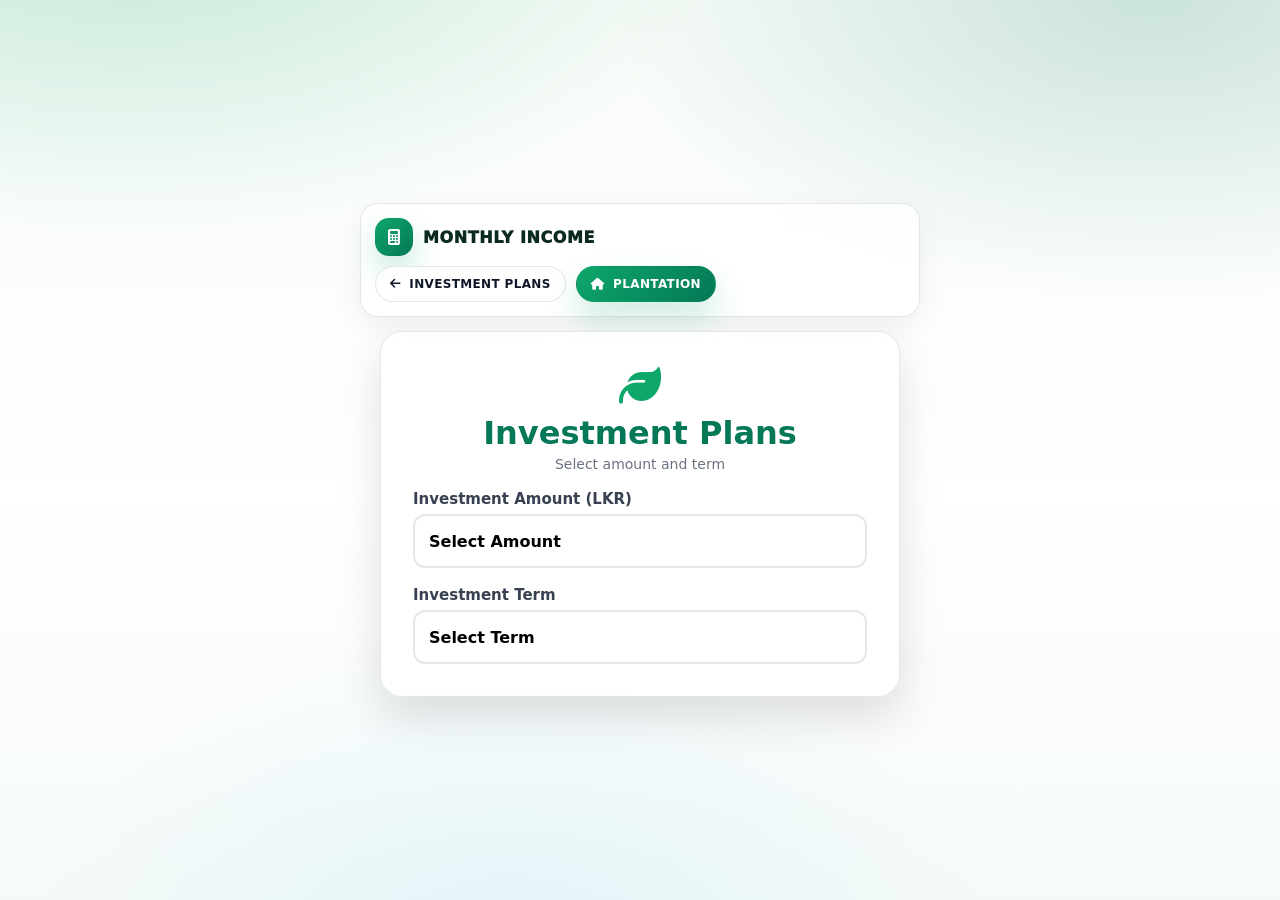
<file: investment-fixed-income.html>
<!DOCTYPE html>
<html lang="en">
<head>
<meta charset="UTF-8">
<meta name="viewport" content="width=device-width, initial-scale=1, viewport-fit=cover">
<title>Investment Plans – Monthly Income</title>
<link rel="stylesheet" href="https://cdnjs.cloudflare.com/ajax/libs/font-awesome/6.4.0/css/all.min.css">

<style>
:root{
  --primary:#0ea76a;
  --secondary:#047857;
  --ring: rgba(14,167,106,.22);
  --stroke: rgba(15,23,42,.10);
}

*{
  box-sizing:border-box;
  font-family:system-ui,-apple-system,Segoe UI,Roboto;
}

body{
  margin:0;
  padding:16px;
  min-height:100vh;
  background:
    radial-gradient(1100px 600px at 10% -10%, rgba(14,167,106,.22), transparent 55%),
    radial-gradient(900px 500px at 90% 0%, rgba(4,120,87,.18), transparent 60%),
    radial-gradient(800px 500px at 40% 105%, rgba(56,189,248,.10), transparent 60%),
    linear-gradient(180deg, #f7fbf7 0%, #ffffff 55%, #f5faf8 100%);
}

.wrap{
  max-width:560px;
  margin:0 auto;
}

.topbar{
  display:flex;
  align-items:center;
  justify-content:space-between;
  gap:10px;
  flex-wrap:wrap;
  padding:14px 14px;
  border-radius:18px;
  background: rgba(255,255,255,.72);
  border:1px solid var(--stroke);
  backdrop-filter: blur(10px);
  box-shadow: 0 10px 30px rgba(2,6,23,.06);
  margin: 0 auto 14px;
}
.brand{
  display:flex;
  align-items:center;
  gap:10px;
  font-weight:1000;
  letter-spacing:.6px;
  text-transform:uppercase;
  color:#0b2b1e;
}
.brand i{
  width:38px;height:38px;border-radius:14px;
  display:inline-flex;align-items:center;justify-content:center;
  background: linear-gradient(135deg, var(--primary), var(--secondary));
  color:#fff;
  box-shadow: 0 14px 28px rgba(14,167,106,.22);
}
.nav{
  display:flex;
  gap:10px;
  flex-wrap:wrap;
  align-items:center;
}
.btnlink{
  display:inline-flex;
  align-items:center;
  justify-content:center;
  gap:8px;
  padding:10px 14px;
  border-radius:999px;
  border:1px solid var(--stroke);
  text-decoration:none;
  color:#0f172a;
  font-weight:900;
  font-size:12px;
  text-transform:uppercase;
  letter-spacing:.35px;
  background: rgba(255,255,255,.82);
  transition:transform .18s ease, box-shadow .18s ease, background .18s ease;
}
.btnlink:hover{transform:translateY(-1px);box-shadow:0 12px 26px rgba(2,6,23,.10)}
.btnlink.primary{
  border-color:transparent;
  color:#fff;
  background: linear-gradient(135deg, var(--primary), var(--secondary));
  box-shadow: 0 16px 30px rgba(14,167,106,.20);
}

.top-nav{
  display:none;
}
.top-nav a{
  display:inline-flex;
  align-items:center;
  justify-content:center;
  gap:8px;
  padding:10px 14px;
  border-radius:999px;
  border:1px solid #e5e7eb;
  text-decoration:none;
  color:#111827;
  font-weight:800;
  font-size:13px;
  background:#fff;
}
.top-nav a.primary{
  background:var(--secondary);
  color:#fff;
  border-color:transparent;
}

/* CONTAINER */
.container{
  max-width:480px;       /* 📱 Mobile width */
  margin:auto;
}

/* CARD */
.card{
  background: rgba(255,255,255,.78);
  border:1px solid var(--stroke);
  backdrop-filter: blur(12px);
  border-radius:22px;
  padding:22px;
  box-shadow: 0 22px 55px rgba(2,6,23,.12);
}

/* HEADER */
.logo{
  text-align:center;
  margin-bottom:18px;
}

.logo i{
  font-size:42px;
  color:var(--primary);
}

.logo h1{
  font-size:26px;
  color:var(--secondary);
  margin:8px 0 4px;
  font-weight:800;
}

.subtitle{
  font-size:14px;
  color:#6b7280;
}

/* INPUTS */
.input-group{
  margin-top:18px;
}

label{
  font-size:15px;
  font-weight:700;
  color:#374151;
  display:block;
  margin-bottom:6px;
}

/* 🔥 TOUCH-FRIENDLY SELECT */
select{
  width:100%;
  height:54px;
  padding:0 14px;
  border-radius:12px;
  border:2px solid #e5e7eb;
  font-size:16px;
  font-weight:600;
  background:#fff;
  outline:none;

  appearance:none;

  background-image:url("data:image/svg+xml;utf8,<svg fill='%23111827' height='18' viewBox='0 0 24 24' width='18'><path d='M7 10l5 5 5-5z'/></svg>");
  background-repeat:no-repeat;
  background-position:right 14px center;
}

select:focus{
  border-color:var(--primary);
  box-shadow:0 0 0 4px var(--ring);
}

/* RESULT */
.result{
  margin-top:22px;
  display:none;
  text-align:center;
}

/* INCOME CARD */
.income-card{
  background:linear-gradient(135deg,var(--primary),var(--secondary));
  color:white;
  border-radius:18px;
  padding:26px 14px;
  box-shadow:0 10px 25px rgba(16,185,129,.35);
}

.income-label{
  font-size:14px;
  opacity:.9;
}

.income-value{
  font-size:34px;
  font-weight:900;
  margin:8px 0;
  text-shadow:0 2px 6px rgba(0,0,0,.25);
  animation:pulse 2s infinite;
}

@keyframes pulse{
  0%{transform:scale(1)}
  50%{transform:scale(1.05)}
  100%{transform:scale(1)}
}

.info{
  margin-top:12px;
  background:#ecfdf5;
  padding:12px;
  border-radius:10px;
  font-size:13px;
  border-left:4px solid var(--primary);
}

/* 📺 DESKTOP UPGRADE */
@media(min-width:768px){
  body{
    display:flex;
    align-items:center;
    justify-content:center;
    min-height:100vh;
  }

  .container{
    max-width:520px;
  }

  .card{
    padding:32px;
    box-shadow:0 20px 45px rgba(0,0,0,.12);
  }

  .logo h1{font-size:32px}
  .income-value{font-size:44px}
}
</style>
</head>

<body>

<div class="wrap">
  <div class="topbar">
    <div class="brand">
      <i class="fa-solid fa-calculator" aria-hidden="true"></i>
      <span>Monthly Income</span>
    </div>
    <div class="nav">
      <a href="investments.html" class="btnlink"><i class="fa-solid fa-arrow-left" aria-hidden="true"></i> Investment Plans</a>
      <a href="plantation.html" class="btnlink primary"><i class="fa-solid fa-house" aria-hidden="true"></i> Plantation</a>
    </div>
  </div>

<div class="container">
<div class="card">

<div class="logo">
<i class="fas fa-leaf"></i>
<h1>Investment Plans</h1>
<div class="subtitle">Select amount and term</div>
</div>

<!-- AMOUNT -->
<div class="input-group">
<label>Investment Amount (LKR)</label>
<select id="amount">
<option value="">Select Amount</option>
<option value="100000">LKR 100,000</option>
<option value="200000">LKR 200,000</option>
<option value="500000">LKR 500,000</option>
<option value="1000000">LKR 1,000,000</option>
<option value="5000000">LKR 5,000,000</option>
<option value="10000000">LKR 10,000,000</option>
<option value="50000000">LKR 50,000,000+</option>
</select>
</div>

<!-- TERM -->
<div class="input-group">
<label>Investment Term</label>
<select id="term">
<option value="">Select Term</option>
<option value="1">1 Year</option>
<option value="2">2 Years</option>
<option value="3">3 Years</option>
<option value="4">4 Years</option>
<option value="5">5 Years</option>
<option value="6">6 Years</option>
<option value="7">7 Years</option>
<option value="8">8 Years</option>
</select>
</div>

<!-- RESULT -->
<div class="result" id="result">

<div class="income-card">
<div class="income-label">Monthly Fixed Income</div>
<div class="income-value" id="monthly">LKR 0</div>
</div>

<div class="info">
Special: ≥ LKR 50,000,000 for 8 years receive enhanced income.
</div>

</div>

</div>
</div>
</div>

<script>
// Base income per 100,000
const baseIncome={
  1:2500,2:3000,3:3250,4:3500,
  5:4000,6:4250,7:4500,8:4750
};

const amountEl=document.getElementById("amount");
const termEl=document.getElementById("term");
const result=document.getElementById("result");
const monthlyEl=document.getElementById("monthly");

function animateValue(start,end,duration){
  let startTime=null;
  function step(timestamp){
    if(!startTime) startTime=timestamp;
    const progress=Math.min((timestamp-startTime)/duration,1);
    const value=start+(end-start)*progress;
    monthlyEl.textContent="LKR "+value.toLocaleString(undefined,{minimumFractionDigits:2});
    if(progress<1) requestAnimationFrame(step);
  }
  requestAnimationFrame(step);
}

function calculate(){
  const amount=Number(amountEl.value);
  const term=Number(termEl.value);

  if(!amount || !term){
    result.style.display="none";
    return;
  }

  let monthly;

  if(amount>=50000000 && term===8){
    monthly=amount*0.05;
  }else{
    monthly=(amount/100000)*baseIncome[term];
  }

  result.style.display="block";
  animateValue(0,monthly,700);
}

amountEl.addEventListener("change",calculate);
termEl.addEventListener("change",calculate);
</script>

</body>
</html>
</file>
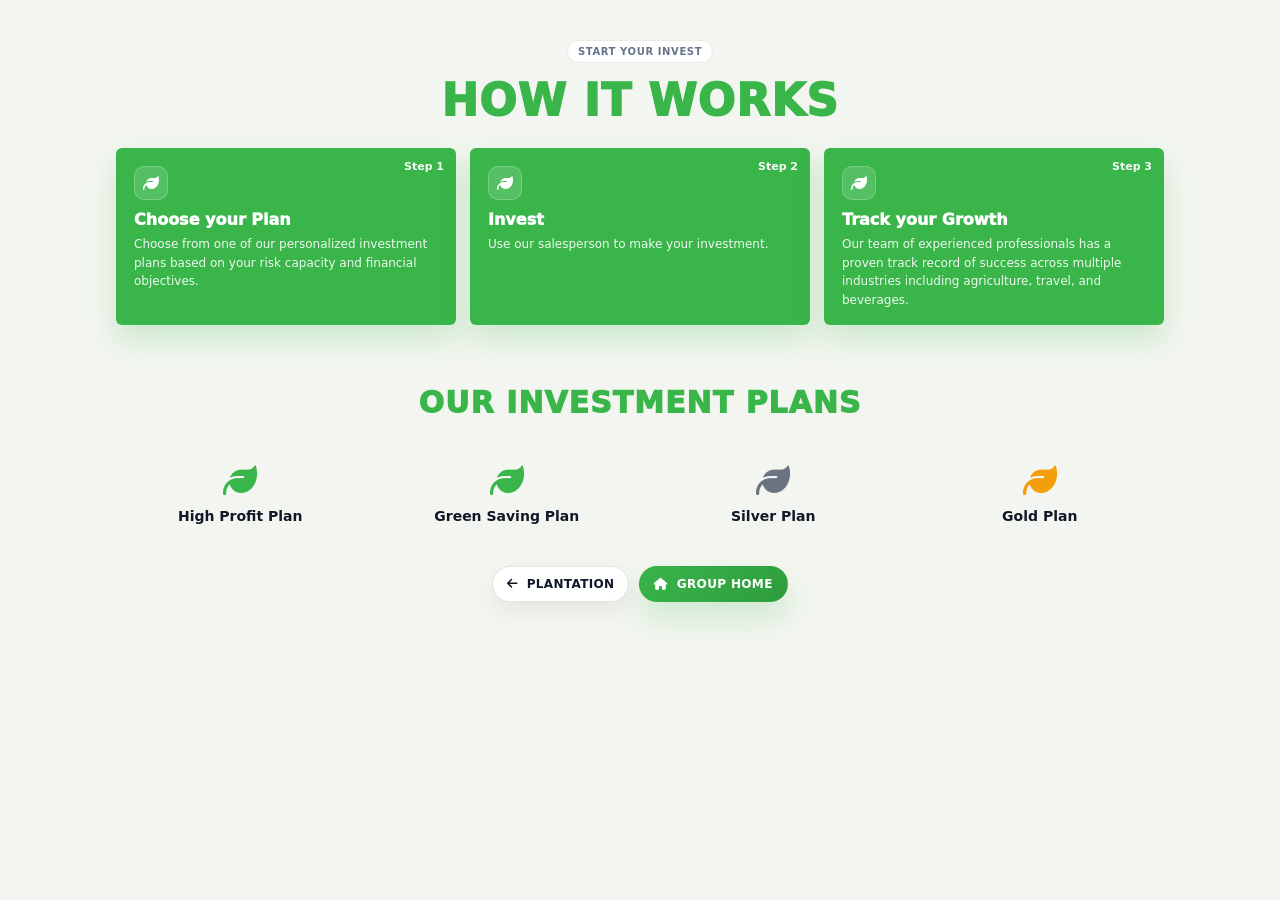
<file: investments.html>
<!DOCTYPE html>
<html lang="en">
<head>
  <meta charset="UTF-8" />
  <meta name="viewport" content="width=device-width, initial-scale=1, viewport-fit=cover" />
  <title>Investment Plans</title>
  <link rel="stylesheet" href="https://cdnjs.cloudflare.com/ajax/libs/font-awesome/6.4.0/css/all.min.css">
  <style>
    :root{
      --bg:#f3f6f0;
      --text:#0f172a;
      --muted:#64748b;
      --green:#39b54a;
      --green-d:#2e9c3d;
      --card:#ffffff;
      --shadow: 0 18px 40px rgba(2,6,23,.10);
    }

    *{box-sizing:border-box}
    html,body{margin:0;padding:0;font-family:system-ui,-apple-system,"Segoe UI",Roboto,Arial,sans-serif;color:var(--text);background:var(--bg)}
    a{color:inherit;text-decoration:none}
    :focus-visible{outline:3px solid rgba(57,181,74,.35);outline-offset:3px;border-radius:12px}

    .wrap{max-width:1080px;margin:0 auto;padding:40px 16px 60px}

    /* small pill like screenshot */
    .pill-top{
      width:fit-content;
      margin: 0 auto 12px;
      padding:5px 10px;
      border-radius:999px;
      background:#fff;
      border:1px solid rgba(2,6,23,.08);
      color:#64748b;
      font-weight:800;
      font-size:10px;
      letter-spacing:.6px;
      text-transform:uppercase;
    }

    .title{
      text-align:center;
      margin: 0 auto 22px;
    }
    .title h1{
      margin:0;
      font-size:44px;
      font-weight:1000;
      letter-spacing:1px;
      text-transform:uppercase;
      color: var(--green);
    }

    .steps{
      display:grid;
      grid-template-columns: repeat(3, minmax(0, 1fr));
      gap:14px;
      margin-top:18px;
      align-items:stretch;
    }
    .step{
      background: var(--green);
      color:#fff;
      border-radius:6px;
      padding:18px 18px 16px;
      box-shadow: 0 14px 30px rgba(57,181,74,.22);
      position:relative;
      min-height: 128px;
    }
    .step .num{
      position:absolute;
      top:12px;
      right:12px;
      font-weight:900;
      font-size:11px;
      opacity:.95;
    }
    .step .icon{
      width:34px;height:34px;
      border-radius:10px;
      display:inline-flex;align-items:center;justify-content:center;
      background: rgba(255,255,255,.14);
      border:1px solid rgba(255,255,255,.22);
      margin-bottom:10px;
    }
    .step h3{
      margin:0 0 6px;
      font-size:16px;
      font-weight:1000;
    }
    .step p{
      margin:0;
      font-size:12px;
      line-height:1.55;
      opacity:.92;
      max-width: 44ch;
    }

    .section{
      margin-top:60px;
      text-align:center;
    }
    .section h2{
      margin:0;
      font-size:30px;
      font-weight:1000;
      letter-spacing:1px;
      text-transform:uppercase;
      color: var(--green);
    }

    .plans{
      margin-top:30px;
      display:grid;
      grid-template-columns: repeat(4, minmax(0, 1fr));
      gap:18px;
      align-items:start;
    }
    .plan{
      display:flex;
      flex-direction:column;
      align-items:center;
      gap:10px;
    }
    .plan-link{
      width:100%;
      display:flex;
      flex-direction:column;
      align-items:center;
      gap:10px;
      padding:14px 10px;
      border-radius:12px;
      transition: transform .16s ease, box-shadow .16s ease, background .16s ease;
    }
    .plan-link:hover{
      background: rgba(255,255,255,.70);
      box-shadow: 0 14px 30px rgba(2,6,23,.08);
      transform: translateY(-2px);
    }
    .leaf{
      font-size:34px;
      line-height:1;
    }
    .plan strong{
      font-size:14px;
      font-weight:900;
      color:#111827;
    }
    .plan a{
      font-size:12px;
      color:#94a3b8;
      font-weight:800;
    }
    .plan-link span{
      font-size:12px;
      color:#94a3b8;
      font-weight:800;
    }
    .plan a:hover{color:#64748b;text-decoration:underline}

    .top-links{
      display:flex;
      justify-content:center;
      gap:10px;
      flex-wrap:wrap;
      margin-top:28px;
    }
    .top-links a{
      display:inline-flex;
      align-items:center;
      gap:8px;
      padding:10px 14px;
      border-radius:999px;
      background:#fff;
      border:1px solid rgba(2,6,23,.10);
      font-weight:900;
      font-size:12px;
      text-transform:uppercase;
      letter-spacing:.35px;
      box-shadow: 0 10px 22px rgba(2,6,23,.06);
    }
    .top-links a.primary{
      background: linear-gradient(135deg, var(--green), var(--green-d));
      color:#fff;
      border-color: transparent;
      box-shadow: 0 16px 30px rgba(57,181,74,.20);
    }

    @media (max-width: 980px){
      .steps{grid-template-columns:1fr}
      .plans{grid-template-columns: repeat(2, minmax(0, 1fr))}
      .title h1{font-size:38px}
    }
    @media (max-width: 560px){
      .plans{grid-template-columns:1fr}
      .title h1{font-size:34px}
    }
  </style>
</head>
<body>
  <div class="wrap">
    <div class="pill-top">Start your invest</div>
    <div class="title">
      <h1>How it works</h1>
    </div>

    <div class="steps" aria-label="How it works steps">
      <div class="step">
        <div class="num">Step 1</div>
        <div class="icon" aria-hidden="true"><i class="fa-solid fa-leaf"></i></div>
        <h3>Choose your Plan</h3>
        <p>Choose from one of our personalized investment plans based on your risk capacity and financial objectives.</p>
      </div>
      <div class="step">
        <div class="num">Step 2</div>
        <div class="icon" aria-hidden="true"><i class="fa-solid fa-leaf"></i></div>
        <h3>Invest</h3>
        <p>Use our salesperson to make your investment.</p>
      </div>
      <div class="step">
        <div class="num">Step 3</div>
        <div class="icon" aria-hidden="true"><i class="fa-solid fa-leaf"></i></div>
        <h3>Track your Growth</h3>
        <p>Our team of experienced professionals has a proven track record of success across multiple industries including agriculture, travel, and beverages.</p>
      </div>
    </div>

    <div class="section">
      <h2>Our investment plans</h2>

      <div class="plans" aria-label="Investment plan links">
        <div class="plan">
          <a class="plan-link" href="investment-fixed-income.html" aria-label="Open High Profit Plan">
            <div class="leaf" style="color:#39b54a" aria-hidden="true"><i class="fa-solid fa-leaf"></i></div>
            <strong>High Profit Plan</strong>
           
          </a>
        </div>
        <div class="plan">
          <a class="plan-link" href="green-saving-plans.html" aria-label="Open Green Saving Plan">
            <div class="leaf" style="color:#39b54a" aria-hidden="true"><i class="fa-solid fa-leaf"></i></div>
            <strong>Green Saving Plan</strong>
           
          </a>
        </div>
        <div class="plan">
          <a class="plan-link" href="green-silver-saving-plan.html" aria-label="Open Silver Plan">
            <div class="leaf" style="color:#6b7280" aria-hidden="true"><i class="fa-solid fa-leaf"></i></div>
            <strong>Silver Plan</strong>
            
          </a>
        </div>
        <div class="plan">
          <a class="plan-link" href="gold-saving-plan.html" aria-label="Open Gold Plan">
            <div class="leaf" style="color:#f59e0b" aria-hidden="true"><i class="fa-solid fa-leaf"></i></div>
            <strong>Gold Plan</strong>
            
          </a>
        </div>
      </div>

      <div class="top-links" aria-label="Navigation links">
        <a href="plantation.html"><i class="fa-solid fa-arrow-left" aria-hidden="true"></i>Plantation</a>
        <a class="primary" href="index.html"><i class="fa-solid fa-house" aria-hidden="true"></i>Group Home</a>
      </div>
    </div>
  </div>
</body>
</html>
</file>
